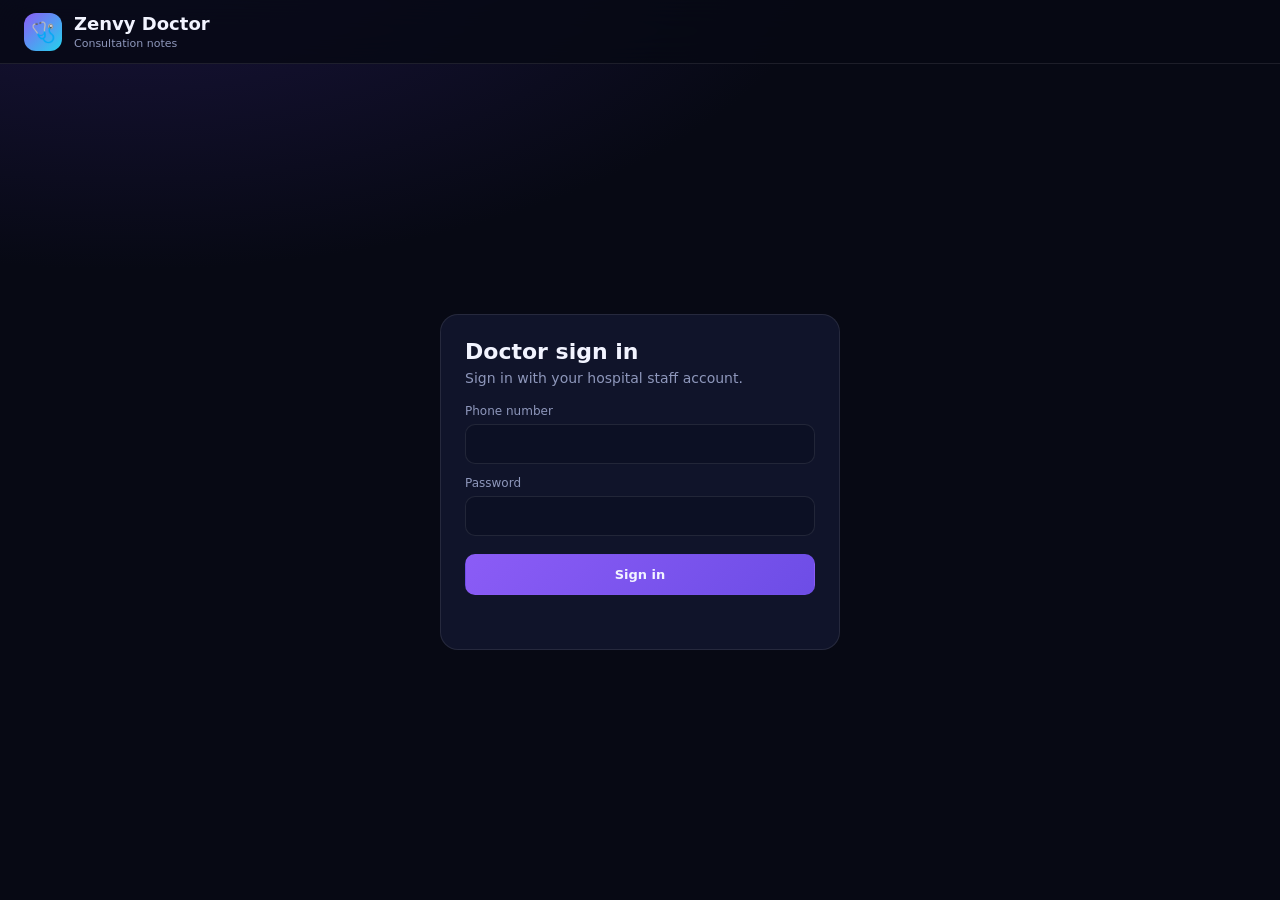
<file: services/gateway/static/doctor.html>
<!DOCTYPE html>
<html lang="en">
<head>
<meta charset="UTF-8">
<meta name="viewport" content="width=device-width, initial-scale=1.0">
<title>Zenvy | Doctor</title>

<style>
:root {
  --bg: #070914;
  --panel: #10142a;
  --panel-2: #161b36;
  --border: rgba(255,255,255,.09);
  --text: #f2f4ff;
  --muted: #8e97bb;
  --purple: #8b5cf6;
  --cyan: #22d3ee;
  --green: #34d399;
  --amber: #fbbf24;
  --red: #f87171;
}

* { box-sizing: border-box; }

body {
  margin: 0;
  min-height: 100vh;
  background: radial-gradient(1200px 600px at 10% -10%, #1b1540 0%, transparent 60%), var(--bg);
  color: var(--text);
  font-family: Inter, "Segoe UI", system-ui, sans-serif;
  font-size: 14px;
}

button, input, select, textarea { font: inherit; color: inherit; }
button { cursor: pointer; }
.hidden { display: none !important; }

/* ---------- top bar ---------- */
.topbar {
  position: sticky; top: 0; z-index: 10;
  display: flex; align-items: center; justify-content: space-between;
  height: 64px; padding: 0 24px;
  background: rgba(7,9,20,.82); backdrop-filter: blur(16px);
  border-bottom: 1px solid var(--border);
}
.brand { display: flex; align-items: center; gap: 12px; }
.logo {
  width: 38px; height: 38px; display: grid; place-items: center; border-radius: 12px;
  background: linear-gradient(135deg, var(--purple), var(--cyan)); font-size: 20px;
}
.brand h1 { margin: 0; font-size: 18px; }
.brand span { color: var(--muted); font-size: 11px; }
.user { display: flex; align-items: center; gap: 10px; }
.user .who { color: var(--muted); font-size: 12px; }

.btn {
  border: 1px solid var(--border); background: rgba(255,255,255,.06);
  padding: 8px 14px; border-radius: 10px; font-weight: 600; font-size: 13px;
  transition: .15s ease;
}
.btn:hover:not(:disabled) { background: rgba(255,255,255,.12); }
.btn:disabled { opacity: .45; cursor: not-allowed; }
.btn.primary { background: linear-gradient(135deg, var(--purple), #6d4de6); border-color: transparent; }
.btn.good { background: rgba(52,211,153,.18); border-color: rgba(52,211,153,.5); color: #b7f5db; }
.btn.danger { background: rgba(248,113,113,.14); border-color: rgba(248,113,113,.45); color: #fecaca; }
.btn.small { padding: 5px 10px; font-size: 12px; border-radius: 8px; }

/* ---------- login ---------- */
.login-wrap { display: grid; place-items: center; min-height: calc(100vh - 64px); padding: 20px; }
.card {
  background: var(--panel); border: 1px solid var(--border); border-radius: 18px; padding: 24px;
}
.login-card { width: 100%; max-width: 400px; }
.login-card h2 { margin: 0 0 6px; font-size: 22px; }
.login-card p { margin: 0 0 18px; color: var(--muted); }
label { display: block; margin: 12px 0 6px; color: var(--muted); font-size: 12px; }
input[type=text], input[type=password], select, textarea {
  width: 100%; padding: 11px 13px; border-radius: 10px;
  border: 1px solid var(--border); background: #0c1024; outline: none;
}
input:focus, select:focus, textarea:focus { border-color: rgba(139,92,246,.8); }
textarea { resize: vertical; min-height: 70px; line-height: 1.45; }
textarea[readonly] { opacity: .8; }
.login-card .btn { width: 100%; margin-top: 18px; padding: 12px; }
.error { color: var(--red); margin-top: 12px; min-height: 18px; font-size: 13px; }

/* ---------- layout ---------- */
.layout {
  display: grid; grid-template-columns: 340px 1fr; gap: 18px;
  padding: 18px 24px; max-width: 1500px; margin: 0 auto;
}
@media (max-width: 900px) { .layout { grid-template-columns: 1fr; padding: 14px; } }

.list-head { display: flex; align-items: center; justify-content: space-between; margin-bottom: 12px; }
.list-head h2, .section h3 { margin: 0; font-size: 15px; }
.appt {
  border: 1px solid var(--border); background: var(--panel-2); border-radius: 12px;
  padding: 12px; margin-bottom: 10px; cursor: pointer; transition: .15s ease;
}
.appt:hover { border-color: rgba(139,92,246,.5); }
.appt.selected { border-color: var(--purple); box-shadow: 0 0 0 2px rgba(139,92,246,.25); }
.appt .when { font-weight: 700; }
.appt .who { color: var(--muted); font-size: 12px; margin: 2px 0 8px; }
.empty { color: var(--muted); padding: 18px 4px; }

.chips { display: flex; flex-wrap: wrap; gap: 6px; }
.chip {
  font-size: 11px; padding: 3px 8px; border-radius: 999px;
  background: rgba(255,255,255,.08); color: var(--muted);
}
.chip.ok { background: rgba(52,211,153,.16); color: #9be9c7; }
.chip.warn { background: rgba(251,191,36,.16); color: #fde68a; }
.chip.bad { background: rgba(248,113,113,.16); color: #fecaca; }

.section { margin-bottom: 18px; }
.section > .head { display: flex; align-items: center; gap: 10px; margin-bottom: 10px; }
.step {
  width: 24px; height: 24px; border-radius: 50%; display: grid; place-items: center;
  background: rgba(139,92,246,.25); font-size: 12px; font-weight: 700;
}
.step.done { background: rgba(52,211,153,.3); }
.note-line { color: var(--muted); margin: 6px 0 12px; }
.row { display: flex; flex-wrap: wrap; gap: 10px; align-items: center; }
.row select { width: auto; }

.banner { padding: 10px 14px; border-radius: 10px; margin-bottom: 12px; font-size: 13px; }
.banner.info { background: rgba(34,211,238,.1); border: 1px solid rgba(34,211,238,.3); }
.banner.warn { background: rgba(251,191,36,.1); border: 1px solid rgba(251,191,36,.35); }
.banner.bad { background: rgba(248,113,113,.1); border: 1px solid rgba(248,113,113,.35); }
.banner.ok { background: rgba(52,211,153,.1); border: 1px solid rgba(52,211,153,.35); }

.rec-dot { width: 10px; height: 10px; border-radius: 50%; background: var(--red); display: inline-block; animation: pulse 1s infinite; }
@keyframes pulse { 50% { opacity: .25; } }
.timer { font-variant-numeric: tabular-nums; font-weight: 700; }

/* ---------- live assist ---------- */
.live-assist { border: 1px solid rgba(139,92,246,.45); border-radius: 14px; padding: 14px; margin-top: 16px; background: rgba(139,92,246,.06); }
.live-assist .head { display: flex; align-items: center; gap: 10px; margin-bottom: 6px; }
.live-assist h3 { margin: 0; font-size: 15px; }
.live-note { color: var(--muted); font-size: 12px; margin: 2px 0 10px; }
.live-state { font-size: 11px; font-weight: 700; padding: 3px 9px; border-radius: 999px; background: rgba(52,211,153,.16); color: #9be9c7; }
.live-state.paused { background: rgba(251,191,36,.16); color: #fde68a; }
.live-state.error { background: rgba(248,113,113,.16); color: #fecaca; }
.live-lang { font-size: 11px; padding: 3px 9px; border-radius: 999px; border: 1px solid var(--border); color: var(--muted); }
.live-card { border: 1px solid var(--border); border-left-width: 4px; border-radius: 10px; padding: 10px 12px; margin: 8px 0; background: var(--panel-2); }
.live-card.red_flag { border-left-color: var(--red); background: rgba(248,113,113,.08); }
.live-card.ask { border-left-color: #60a5fa; }
.live-card.history { border-left-color: #a78bfa; }
.live-card.wrap_up { border-left-color: var(--amber); }
.live-card.consider { border-left-color: #94a3b8; }
.live-card .kind { font-size: 10px; font-weight: 800; letter-spacing: .06em; color: var(--muted); }
.live-card .why { color: var(--muted); font-size: 12px; margin-top: 3px; font-style: italic; }
.live-card .acts { display: flex; flex-wrap: wrap; gap: 6px; margin-top: 8px; }
.live-card.pinned { box-shadow: 0 0 0 1px rgba(139,92,246,.5); }
.live-lines { max-height: 160px; overflow-y: auto; font-size: 12px; color: var(--muted); margin-top: 6px; }
.live-plan { border: 1px dashed var(--border); border-radius: 10px; padding: 10px 12px; margin-top: 12px; }
.live-plan li { margin: 4px 0; font-size: 13px; }

/* ---------- prescription ---------- */
.rx-row { border: 1px solid var(--border); border-radius: 12px; padding: 12px; margin: 10px 0; background: var(--panel-2); }
.rx-row .line { display: flex; flex-wrap: wrap; gap: 8px; margin-bottom: 8px; align-items: center; }
.rx-row input[type=text], .rx-row input[type=number], .rx-row select { padding: 7px 9px; font-size: 13px; width: auto; }
.rx-row .grow { flex: 1 1 180px; }
.rx-row .small-in { width: 110px; }
.rx-row label.check { display: inline-flex; margin: 0; gap: 6px; align-items: center; color: var(--text); }
.rx-row .verify { color: var(--amber); font-size: 11px; font-weight: 600; }
.rx-row .tick-label { color: var(--muted); font-size: 12px; }
.rx-list { list-style: none; padding: 0; margin: 8px 0; }
.rx-list li { padding: 8px 0; border-bottom: 1px solid var(--border); }
.rx-list .meta { color: var(--muted); font-size: 12px; margin-top: 2px; }

/* ---------- assistant ---------- */
.assistant { margin-top: 18px; border-top: 1px solid var(--border); padding-top: 14px; }
.asst-log { max-height: 280px; overflow-y: auto; display: flex; flex-direction: column; gap: 8px; margin: 10px 0; }
.asst-msg { padding: 8px 11px; border-radius: 12px; font-size: 13px; white-space: pre-wrap; max-width: 95%; }
.asst-msg.me { align-self: flex-end; background: rgba(139,92,246,.25); }
.asst-msg.bot { align-self: flex-start; background: var(--panel-2); border: 1px solid var(--border); }
.asst-chips { display: flex; flex-wrap: wrap; gap: 6px; margin-bottom: 8px; }
.asst-form { display: flex; gap: 8px; }
.asst-form input { flex: 1; padding: 8px 10px; font-size: 13px; }

/* ---------- follow-up + history ---------- */
.fu-card { border: 1px solid var(--border); border-radius: 14px; padding: 14px; margin-top: 16px; background: var(--panel-2); }
.fu-card h4 { margin: 0 0 8px; font-size: 14px; }
.fu-card .src { color: var(--muted); font-size: 12px; margin: 4px 0 10px; font-style: italic; }
.fu-edit { display: flex; flex-wrap: wrap; gap: 8px; align-items: center; margin-top: 10px; }
.fu-edit input[type=date], .fu-edit input[type=time] { width: auto; padding: 8px 10px; }
.history { margin-top: 6px; }
.history summary { cursor: pointer; font-weight: 700; margin-bottom: 10px; }
.history table { width: 100%; border-collapse: collapse; font-size: 12px; }
.history th, .history td { text-align: left; padding: 5px 6px; border-bottom: 1px solid var(--border); vertical-align: top; }
.history th { color: var(--muted); font-weight: 600; }
.history .msg { color: var(--muted); }

/* ---------- transcript ---------- */
.transcript { max-height: 340px; overflow-y: auto; padding-right: 4px; }
.turn { display: flex; gap: 10px; margin-bottom: 8px; align-items: flex-start; }
.speaker {
  flex: none; width: 74px; text-align: center; padding: 4px 0; border-radius: 8px;
  font-size: 11px; font-weight: 700; border: 1px solid var(--border); cursor: pointer; background: transparent;
}
.speaker.doctor { background: rgba(139,92,246,.2); color: #d8c8ff; }
.speaker.patient { background: rgba(34,211,238,.16); color: #a5f0fb; }
.speaker.unknown { background: rgba(255,255,255,.08); }
.turn .text { flex: 1; padding: 6px 10px; border-radius: 10px; background: var(--panel-2); line-height: 1.45; }
.turn .text.edited { border-left: 3px solid var(--amber); }
.turn .meta { color: var(--muted); font-size: 11px; margin-top: 2px; }
.hint { color: var(--muted); font-size: 12px; margin-bottom: 8px; }

/* ---------- note ---------- */
.versions { display: flex; flex-wrap: wrap; gap: 6px; margin-bottom: 12px; }
.version {
  padding: 5px 10px; border-radius: 8px; border: 1px solid var(--border); background: transparent; font-size: 12px;
}
.version.active { background: rgba(139,92,246,.25); border-color: var(--purple); }
.version .tag { color: var(--green); margin-left: 4px; }

.toast {
  position: fixed; right: 20px; bottom: 20px; max-width: 360px; z-index: 50;
  background: #1a1f3d; border: 1px solid var(--border); padding: 12px 16px; border-radius: 12px;
  box-shadow: 0 10px 30px rgba(0,0,0,.4);
}
</style>
</head>

<body>

<header class="topbar">
  <div class="brand">
    <div class="logo">🩺</div>
    <div>
      <h1>Zenvy Doctor</h1>
      <span>Consultation notes</span>
    </div>
  </div>
  <div id="userBox" class="user hidden">
    <span id="whoAmI" class="who"></span>
    <button class="btn small" onclick="logout()">Log out</button>
  </div>
</header>

<!-- ============ LOGIN ============ -->
<main id="loginView" class="login-wrap">
  <form class="card login-card" onsubmit="login(event)">
    <h2>Doctor sign in</h2>
    <p>Sign in with your hospital staff account.</p>
    <label for="phone">Phone number</label>
    <input id="phone" type="text" autocomplete="username" required>
    <label for="password">Password</label>
    <input id="password" type="password" autocomplete="current-password" required>
    <button id="loginBtn" class="btn primary" type="submit">Sign in</button>
    <div id="loginError" class="error"></div>
  </form>
</main>

<!-- ============ APP ============ -->
<main id="appView" class="layout hidden">

  <aside class="card">
    <div class="list-head">
      <h2>Your appointments</h2>
      <button class="btn small" onclick="loadAppointments()">Refresh</button>
    </div>
    <div id="apptList"></div>

    <div class="assistant" id="assistant">
      <div class="list-head">
        <h2>Assistant</h2>
        <span id="asstBadge" class="chip warn hidden"></span>
      </div>
      <div class="note-line" style="margin:2px 0 0">Looks things up and prepares drafts. You review and sign everything.</div>
      <div class="asst-log" id="asstLog"></div>
      <div class="asst-chips" id="asstChips"></div>
      <form class="asst-form" id="asstForm">
        <input id="asstInput" type="text" maxlength="500" placeholder="Ask about your day..." autocomplete="off">
        <button class="btn small primary" id="asstSend" type="submit">Send</button>
      </form>
    </div>
  </aside>

  <section id="workspace" class="card">
    <div class="empty">Select an appointment to begin.</div>
  </section>

</main>

<div id="toast" class="toast hidden"></div>

<script>
/* =========================================================
   STATE
========================================================= */

const KEY = "zenvy_doctor_token";
const NAME_KEY = "zenvy_doctor_phone";

let token = null;
let appointments = [];
let selectedId = null;       // appointment id
let consultation = null;     // consultation detail (turns, notes) for the selected appointment
let shownVersion = null;     // note version on screen
let editing = false;         // editing a signed note (will become a new version)

let pollTimer = null;
let recorder = null;
let recordStream = null;
let recordChunks = [];
let recordTimer = null;
let recordStarted = 0;
let busy = false;
let followUp = null;      // the follow-up for the open consultation (or null)
let editingFollowUp = false;
let history = null;       // the open appointment's history (loaded on demand)
let rx = null;            // {current, signed, can_carry_forward} for the open consultation
let rxRows = null;        // the medicines being edited (null = not editing)
let rxDirty = false;      // edits not saved yet
let updatesTimer = null;  // polls the coordinator's updates
let liveConfig = null;    // {enabled, chunk_seconds, visible_cards} from the gateway
let live = { state: "idle", error: null, languages: [], turns: [], cards: [], paused: false };
let liveCapture = null;   // the live audio capture while recording
let livePollTimer = null;
let rxApplying = Promise.resolve();   // medicines heard in the visit are applied one batch at a time
let rxRenderPending = false;          // the prescription card is redrawn once the doctor leaves the field they are typing in

const FAILURES = {
  no_speech: "No speech could be heard in the recording. Please record again.",
  speech_to_text_failed: "The speech-to-text service was not available. Please try again in a moment.",
  summary_failed: "The transcript is saved, but the note could not be written. Use \"Write note again\".",
  summary_not_english: "The note could not be produced in English. Use \"Write note again\".",
  audio_unreadable: "The recording could not be read. Please record again.",
  unexpected_error: "Something went wrong while processing the recording. Please try again."
};

const STATUS_TEXT = {
  created: "Ready to record",
  audio_uploaded: "Recording stored securely",
  transcribing: "Listening to the recording…",
  transcribed: "Transcript ready",
  summarising: "Writing the note…",
  draft_ready: "Draft note ready for review",
  note_approved: "Note approved",
  failed: "Needs attention",
  recording_deleted: "Recording deleted"
};

/* =========================================================
   HELPERS
========================================================= */

function el(tag, props, ...children) {
  const node = document.createElement(tag);
  Object.entries(props || {}).forEach(([k, v]) => {
    if (k === "class") node.className = v;
    else if (k.startsWith("on")) node.addEventListener(k.slice(2), v);
    else if (v !== false && v !== null && v !== undefined) node.setAttribute(k, v === true ? "" : v);
  });
  children.flat().forEach(c => {
    if (c === null || c === undefined || c === false) return;
    node.append(c.nodeType ? c : document.createTextNode(String(c)));
  });
  return node;
}

function toast(message) {
  const t = document.getElementById("toast");
  t.textContent = message;
  t.classList.remove("hidden");
  clearTimeout(toast.timer);
  toast.timer = setTimeout(() => t.classList.add("hidden"), 4500);
}

function when(iso) {
  return new Date(iso).toLocaleString("en-IN", {
    timeZone: "Asia/Kolkata", weekday: "short", day: "numeric", month: "short",
    hour: "2-digit", minute: "2-digit", hour12: true
  });
}

function messageFrom(detail, fallback) {
  if (typeof detail === "string") return NICE[detail] || detail;
  return fallback;
}

const NICE = {
  consent_required: "The patient has not agreed to recording yet.",
  patient_declined: "The patient declined recording; only they can change that.",
  recording_exists: "A recording already exists. Delete it first to record again.",
  not_latest_version: "Only the newest version can be approved.",
  already_approved: "This version is already approved."
};

async function api(method, path, body, form) {
  const headers = {};
  if (token) headers.Authorization = "Bearer " + token;
  let payload;
  if (form) {
    payload = form;
  } else if (body !== undefined) {
    headers["Content-Type"] = "application/json";
    payload = JSON.stringify(body);
  }

  let response;
  try {
    response = await fetch("/doctor/api/" + path, { method, headers, body: payload });
  } catch (e) {
    throw new Error("Could not reach the server.");
  }

  let data = null;
  try { data = await response.json(); } catch (e) { /* no body */ }

  if (response.status === 401 && path !== "auth/staff/login") {
    logout("Your session ended. Please sign in again.");
    throw new Error("Signed out");
  }
  if (!response.ok) {
    throw new Error(messageFrom(data && data.detail, "Something went wrong (" + response.status + ")."));
  }
  return data;
}

/* =========================================================
   LOGIN / LOGOUT
========================================================= */

async function login(event) {
  event.preventDefault();
  const button = document.getElementById("loginBtn");
  const error = document.getElementById("loginError");
  error.textContent = "";
  button.disabled = true;
  button.textContent = "Signing in…";
  try {
    const phone = document.getElementById("phone").value.trim();
    const data = await api("POST", "auth/staff/login", {
      phone_no: phone,
      password: document.getElementById("password").value
    });
    token = data.access_token;
    sessionStorage.setItem(KEY, token);
    sessionStorage.setItem(NAME_KEY, phone);
    document.getElementById("password").value = "";
    startApp();
  } catch (e) {
    error.textContent = e.message === "Something went wrong (401)."
      ? "Wrong phone number or password."
      : e.message;
  } finally {
    button.disabled = false;
    button.textContent = "Sign in";
  }
}

function logout(message) {
  stopRecordingHard();
  clearInterval(pollTimer);
  clearInterval(updatesTimer);
  clearInterval(livePollTimer);
  resetLive();
  rx = null;
  rxRows = null;
  rxDirty = false;
  document.getElementById("asstLog").replaceChildren();
  token = null;
  appointments = [];
  selectedId = null;
  consultation = null;
  try { sessionStorage.removeItem(KEY); sessionStorage.removeItem(NAME_KEY); } catch (e) {}
  document.getElementById("appView").classList.add("hidden");
  document.getElementById("userBox").classList.add("hidden");
  document.getElementById("loginView").classList.remove("hidden");
  document.getElementById("workspace").replaceChildren(el("div", { class: "empty" }, "Select an appointment to begin."));
  document.getElementById("apptList").replaceChildren();
  if (message) {
    document.getElementById("loginError").textContent = message;
  }
}

function startApp() {
  document.getElementById("loginView").classList.add("hidden");
  document.getElementById("appView").classList.remove("hidden");
  document.getElementById("userBox").classList.remove("hidden");
  const phone = sessionStorage.getItem(NAME_KEY) || "";
  document.getElementById("whoAmI").textContent = phone ? "Signed in: " + phone : "Signed in";
  loadAppointments();
  startAssistant();
  loadLiveConfig();
}

/* =========================================================
   APPOINTMENTS
========================================================= */

async function loadAppointments() {
  try {
    appointments = await api("GET", "doctor/appointments");
  } catch (e) {
    if (e.message !== "Signed out") toast(e.message);
    return;
  }
  renderAppointments();
}

function chipForConsent(a) {
  if (a.consent_state === "granted") return el("span", { class: "chip ok" }, "Consent given");
  if (a.consent_state === "declined") return el("span", { class: "chip bad" }, "Declined");
  return el("span", { class: "chip warn" }, "No consent yet");
}

function renderAppointments() {
  const list = document.getElementById("apptList");
  if (!appointments.length) {
    list.replaceChildren(el("div", { class: "empty" }, "No upcoming appointments."));
    return;
  }
  list.replaceChildren(...appointments.map(a => {
    const chips = [chipForConsent(a)];
    if (a.appointment_type === "follow_up") chips.unshift(el("span", { class: "chip", style: "background:rgba(34,211,238,.18);color:#a5f0fb" }, "Follow-up"));
    if (a.prescription_status === "draft") chips.push(el("span", { class: "chip warn" }, "Prescription draft"));
    if (a.prescription_status === "signed") chips.push(el("span", { class: "chip ok" }, "Prescription signed"));
    if (a.consultation_status) {
      const cls = a.consultation_status === "failed" ? "bad"
        : a.consultation_status === "note_approved" ? "ok" : "";
      chips.push(el("span", { class: "chip " + cls }, STATUS_TEXT[a.consultation_status] || a.consultation_status));
    }
    return el("div", {
      class: "appt" + (a.appointment_id === selectedId ? " selected" : ""),
      onclick: () => selectAppointment(a.appointment_id)
    },
      el("div", { class: "when" }, when(a.appointment_datetime)),
      el("div", { class: "who" }, a.patient_label),
      el("div", { class: "chips" }, chips)
    );
  }));
}

async function selectAppointment(id) {
  stopRecordingHard();
  clearInterval(pollTimer);
  selectedId = id;
  consultation = null;
  shownVersion = null;
  editing = false;
  followUp = null;
  editingFollowUp = false;
  history = null;
  rx = null;
  rxRows = null;
  rxDirty = false;
  resetLive();
  renderAppointments();
  const a = appointments.find(x => x.appointment_id === id);
  if (a && a.consultation_id) {
    await loadConsultation(a.consultation_id);
    if (consultation && ["audio_uploaded", "transcribing", "transcribed", "summarising"].includes(consultation.status)) {
      pollConsultation();
    }
  }
  renderWorkspace();
}

function currentAppointment() {
  return appointments.find(a => a.appointment_id === selectedId);
}

async function refreshSelected() {
  await loadAppointments();
  if (consultation) await loadConsultation(consultation.consultation_id);
  renderWorkspace();
}

/* =========================================================
   CONSULTATION
========================================================= */

async function loadConsultation(id) {
  try {
    consultation = await api("GET", "consultations/" + id);
    const notes = consultation.notes || [];
    if (notes.length && (shownVersion === null || !notes.find(n => n.version === shownVersion))) {
      shownVersion = notes[notes.length - 1].version;
    }
  } catch (e) {
    if (e.message !== "Signed out") toast(e.message);
  }
  await loadFollowUp();
  await loadPrescription();
  await loadLive();
}

async function loadFollowUp() {
  if (!consultation) { followUp = null; return; }
  try {
    followUp = await api("GET", "consultations/" + consultation.consultation_id + "/follow-up");
  } catch (e) {
    followUp = null;
  }
}

function pollConsultation() {
  clearInterval(pollTimer);
  const startedAt = Date.now();
  pollTimer = setInterval(async () => {
    if (!consultation) return clearInterval(pollTimer);
    const before = consultation.status;
    const notesBefore = (consultation.notes || []).length;
    await loadConsultation(consultation.consultation_id);
    if (!consultation) return clearInterval(pollTimer);

    if (consultation.status !== before || (consultation.notes || []).length !== notesBefore) {
      // jump to the newest version when a draft arrives
      const notes = consultation.notes || [];
      if (notes.length) shownVersion = notes[notes.length - 1].version;
      await loadAppointments();
      renderWorkspace();
    }
    const finished = ["draft_ready", "note_approved", "failed", "recording_deleted", "created"].includes(consultation.status);
    if (finished || Date.now() - startedAt > 10 * 60 * 1000) {
      clearInterval(pollTimer);
      renderWorkspace();
    }
  }, 2500);
}

async function setConsent() {
  const a = currentAppointment();
  await guarded(async () => {
    await api("POST", "appointments/" + a.appointment_id + "/consent", { consent_given: true });
    toast("Verbal consent recorded.");
    await loadAppointments();
  });
}

async function startConsultation() {
  const a = currentAppointment();
  const mode = document.getElementById("mode").value;
  await guarded(async () => {
    const created = await api("POST", "consultations", { appointment_id: a.appointment_id, mode });
    await loadAppointments();
    await loadConsultation(created.consultation_id);
  });
}

async function guarded(work) {
  if (busy) return;
  busy = true;
  try {
    await work();
  } catch (e) {
    if (e.message !== "Signed out") toast(e.message);
  } finally {
    busy = false;
    renderWorkspace();
  }
}

/* =========================================================
   RECORDING
========================================================= */

function supportedMime() {
  const types = ["audio/webm;codecs=opus", "audio/webm", "audio/ogg;codecs=opus", "audio/mp4"];
  return types.find(t => window.MediaRecorder && MediaRecorder.isTypeSupported(t)) || "";
}

async function startRecording() {
  try {
    recordStream = await navigator.mediaDevices.getUserMedia({ audio: true });
  } catch (e) {
    toast("Microphone permission is needed to record.");
    return;
  }
  recordChunks = [];
  const mime = supportedMime();
  const current = new MediaRecorder(recordStream, mime ? { mimeType: mime } : undefined);
  recorder = current;
  current.ondataavailable = e => { if (e.data.size) recordChunks.push(e.data); };
  current.onstop = async () => {
    // (use `current`: stopRecordingHard() sets the shared `recorder` to null straight after stop())
    const discarded = !!current.discard;
    recordStream.getTracks().forEach(t => t.stop());
    clearInterval(recordTimer);
    stopLiveCapture(discarded);              // sends the last piece and ends the live session
    if (discarded) return;
    const blob = new Blob(recordChunks, { type: current.mimeType || "audio/webm" });
    await uploadRecording(blob, "recording." + (blob.type.includes("ogg") ? "ogg" : blob.type.includes("mp4") ? "m4a" : "webm"));
  };
  current.start(1000);
  startLiveCapture(recordStream);            // Live Assist listens to the same microphone, in small pieces
  recordStarted = Date.now();
  recordTimer = setInterval(updateTimer, 500);
  renderWorkspace();
}

function updateTimer() {
  const t = document.getElementById("timer");
  if (!t) return;
  const s = Math.floor((Date.now() - recordStarted) / 1000);
  t.textContent = String(Math.floor(s / 60)).padStart(2, "0") + ":" + String(s % 60).padStart(2, "0");
}

function stopRecording() {
  if (recorder && recorder.state !== "inactive") recorder.stop();
}

function stopRecordingHard() {
  if (recorder && recorder.state !== "inactive") {
    recorder.discard = true;
    recorder.stop();
  }
  if (recordStream) recordStream.getTracks().forEach(t => t.stop());
  clearInterval(recordTimer);
  recorder = null;
  stopLiveCapture(true);
}

async function pickFile(input) {
  const file = input.files && input.files[0];
  input.value = "";
  if (file) await uploadRecording(file, file.name);
}

async function uploadRecording(blob, name) {
  recorder = null;
  const form = new FormData();
  form.append("file", blob, name);
  await guarded(async () => {
    toast("Uploading the recording…");
    consultation = await api("POST", "consultations/" + consultation.consultation_id + "/audio", undefined, form);
    await loadConsultation(consultation.consultation_id);
    await loadAppointments();
    pollConsultation();
  });
}

async function deleteRecording() {
  if (!confirm("Delete the recording and transcript? The notes are kept. This cannot be undone.")) return;
  await guarded(async () => {
    clearInterval(pollTimer);
    await api("DELETE", "consultations/" + consultation.consultation_id + "/recording");
    await loadConsultation(consultation.consultation_id);
    await loadAppointments();
    toast("Recording and transcript deleted.");
  });
}

/* =========================================================
   TRANSCRIPT
========================================================= */

async function flipSpeaker(turn) {
  const next = turn.speaker === "doctor" ? "patient" : "doctor";
  await guarded(async () => {
    await api("PATCH", "consultations/" + consultation.consultation_id + "/turns/" + turn.turn_id, { speaker: next });
    await loadConsultation(consultation.consultation_id);
  });
}

async function saveTurnText(turn, text) {
  text = text.trim();
  if (!text || text === turn.text) return renderWorkspace();
  await guarded(async () => {
    await api("PATCH", "consultations/" + consultation.consultation_id + "/turns/" + turn.turn_id, { text });
    await loadConsultation(consultation.consultation_id);
  });
}

/* =========================================================
   NOTE
========================================================= */

function noteOnScreen() {
  const notes = (consultation && consultation.notes) || [];
  return notes.find(n => n.version === shownVersion) || null;
}

function readFields() {
  return {
    chief_complaint: document.getElementById("f_chief").value.trim(),
    discussion_points: document.getElementById("f_points").value.split("\n").map(s => s.trim()).filter(Boolean),
    assessment: document.getElementById("f_assess").value.trim(),
    plan: document.getElementById("f_plan").value.trim()
  };
}

function isDirty() {
  const note = noteOnScreen();
  if (!note || !document.getElementById("f_chief")) return false;
  const f = readFields();
  return f.chief_complaint !== note.chief_complaint
    || f.assessment !== note.assessment
    || f.plan !== note.plan
    || JSON.stringify(f.discussion_points) !== JSON.stringify(note.discussion_points);
}

function refreshNoteButtons() {
  const note = noteOnScreen();
  if (!note) return;
  const notes = consultation.notes;
  const latest = notes[notes.length - 1];
  const dirty = isDirty();
  const save = document.getElementById("saveBtn");
  const approve = document.getElementById("approveBtn");
  if (save) save.disabled = !dirty;
  if (approve) approve.disabled = dirty || note.status === "approved" || note.version !== latest.version;
}

async function saveNote() {
  const fields = readFields();
  await guarded(async () => {
    const saved = await api("POST", "consultations/" + consultation.consultation_id + "/notes", { ...fields, source: "doctor_edit" });
    editing = false;
    await loadConsultation(consultation.consultation_id);
    shownVersion = saved.version;
    await loadAppointments();
    toast("Saved as version " + saved.version + ".");
  });
}

async function approveNote() {
  const note = noteOnScreen();
  await guarded(async () => {
    const result = await api("POST", "consultations/" + consultation.consultation_id + "/notes/" + note.note_id + "/approve");
    editing = false;
    await loadConsultation(consultation.consultation_id);
    await loadAppointments();
    if (result.follow_up && result.follow_up.status === "booked") {
      toast("Version " + note.version + " approved. Follow-up booked for " + when(result.follow_up.new_appointment_datetime) + ".");
    } else if (result.follow_up && result.follow_up.status === "failed") {
      toast("Version " + note.version + " approved, but the follow-up could not be booked (no free slot). Pick another date below.");
    } else {
      toast("Version " + note.version + " approved and locked.");
    }
  });
}

async function regenerate() {
  if (isDirty() && !confirm("You have unsaved changes. Write a new draft anyway? (Your saved versions are kept.)")) return;
  await guarded(async () => {
    toast("Writing a new draft… this can take up to a minute.");
    const saved = await api("POST", "consultations/" + consultation.consultation_id + "/regenerate");
    await loadConsultation(consultation.consultation_id);
    shownVersion = saved.version;
    editing = false;
    await loadAppointments();
  });
}

async function saveFollowUp() {
  const day = document.getElementById("fuDate").value;
  const at = document.getElementById("fuTime").value;
  if (!day) { toast("Please pick a date."); return; }
  await guarded(async () => {
    followUp = await api("PUT", "consultations/" + consultation.consultation_id + "/follow-up", { date: day, time: at || null });
    editingFollowUp = false;
    toast("Follow-up set. It is booked when you approve the note.");
  });
}

async function removeFollowUp() {
  await guarded(async () => {
    followUp = await api("DELETE", "consultations/" + consultation.consultation_id + "/follow-up");
    editingFollowUp = false;
  });
}

async function bookFollowUpNow() {
  await guarded(async () => {
    followUp = await api("POST", "consultations/" + consultation.consultation_id + "/follow-up/book");
    await loadAppointments();
    toast("Follow-up booked for " + when(followUp.new_appointment_datetime) + ".");
  });
}

function followUpCard(noteApproved) {
  const kids = [el("h4", null, "Follow-up visit")];
  const fu = followUp;

  if (fu && fu.status === "booked") {
    kids.push(el("div", { class: "banner ok" },
      "Follow-up booked for " + when(fu.new_appointment_datetime) + ". The patient and you will be reminded."));
    return el("div", { class: "fu-card" }, kids);
  }

  if (!fu) {
    kids.push(el("div", { class: "note-line" }, "No follow-up was found in the plan."));
  } else if (fu.status === "declined") {
    kids.push(el("div", { class: "note-line" }, "No follow-up (you removed it)."));
  } else {
    if (fu.status === "failed") {
      kids.push(el("div", { class: "banner bad" }, "No free time was found near " + fu.suggested_date + ". Pick another date."));
    }
    const when_ = fu.suggested_date + (fu.suggested_time ? " at " + fu.suggested_time : "");
    kids.push(el("div", null, "Suggested: ", el("b", null, when_), fu.interval_days ? " (" + fu.interval_days + " days after this visit)" : ""));
    if (fu.source_text) kids.push(el("div", { class: "src" }, "From the plan: \u201c" + fu.source_text + "\u201d"));
    if (fu.preview_datetime) {
      kids.push(el("div", { class: "note-line" }, "It would be booked for " + when(fu.preview_datetime) +
        (noteApproved ? "." : " when you approve the note.")));
    } else if (fu.status === "suggested") {
      kids.push(el("div", { class: "note-line" }, "No free time was found near that date yet."));
    }
  }

  if (editingFollowUp) {
    const base = fu && fu.suggested_date ? fu.suggested_date : "";
    kids.push(el("div", { class: "fu-edit" },
      el("input", { type: "date", id: "fuDate", value: base }),
      el("input", { type: "time", id: "fuTime", value: fu && fu.suggested_time ? fu.suggested_time : "" }),
      el("button", { class: "btn small primary", onclick: saveFollowUp, disabled: busy }, "Save"),
      el("button", { class: "btn small", onclick: () => { editingFollowUp = false; renderWorkspace(); } }, "Cancel")));
  } else {
    const row = [el("button", { class: "btn small", onclick: () => { editingFollowUp = true; renderWorkspace(); } },
      fu && fu.status !== "declined" ? "Change" : "Add a follow-up")];
    if (fu && fu.status === "suggested") row.push(el("button", { class: "btn small danger", onclick: removeFollowUp, disabled: busy }, "Remove"));
    if (fu && (fu.status === "suggested" || fu.status === "failed") && noteApproved) {
      row.push(el("button", { class: "btn small good", onclick: bookFollowUpNow, disabled: busy }, "Book it now"));
    }
    kids.push(el("div", { class: "fu-edit" }, row));
  }
  return el("div", { class: "fu-card" }, kids);
}

/* =========================================================
   LIVE ASSIST - suggestions for the doctor while the consultation is going on
========================================================= */

const LIVE_LABEL = { ask: "ASK NEXT", red_flag: "RED FLAG", history: "HISTORY", wrap_up: "WRAP-UP", consider: "KEEP IN MIND" };
const LIVE_LANGUAGES = { en: "English", kn: "Kannada", hi: "Hindi" };
function liveLanguageChip() {
  const codes = (live.languages || []).map(c => String(c).toLowerCase());
  if (!codes.length) return null;
  const names = [...new Set(codes.map(c => LIVE_LANGUAGES[c] || "another language"))];
  const text = "Heard: " + names.join(" and ") + (codes.every(c => c === "en") ? "" : " (shown in English)");
  return el("span", { class: "live-lang", title: "Suggestions are always in English" }, text);
}

const LIVE_ERRORS = {
  speech_unavailable: "Live Assist paused: could not hear the audio just now.",
  suggestions_unavailable: "Live Assist paused: suggestions are not available right now.",
  network: "Live Assist paused: connection problem. The recording is not affected.",
  unsupported: "Live Assist is not available in this browser. The recording is not affected."
};

function liveEnabled() {
  return !!(liveConfig && liveConfig.enabled);
}

async function loadLiveConfig() {
  try {
    liveConfig = await api("GET", "live/config");
  } catch (e) {
    liveConfig = { enabled: false };
  }
}

async function loadLive() {
  if (!liveEnabled() || !consultation) return;
  try {
    const state = await api("GET", "consultations/" + consultation.consultation_id + "/live");
    live.state = state.state;
    live.error = liveCapture && liveCapture.failures >= 3 ? "network" : state.error;
    live.languages = state.languages || [];
    live.turns = state.turns || [];
    live.cards = state.suggestions || [];
    applyHeardMedicines(state.medicines);
  } catch (e) { /* the panel is a convenience; the recording never depends on it */ }
}

function resetLive() {
  live = { state: "idle", error: null, languages: [], turns: [], cards: [], paused: false };
}

/* ---- capturing the conversation in small pieces ---- */

function wavFromFloat(parts, inputRate) {
  let total = 0;
  parts.forEach(part => { total += part.length; });
  const all = new Float32Array(total);
  let offset = 0;
  parts.forEach(part => { all.set(part, offset); offset += part.length; });

  const ratio = inputRate / 16000;
  const outLength = Math.floor(all.length / ratio);
  const pcm = new Int16Array(outLength);
  for (let i = 0; i < outLength; i++) {
    const from = Math.floor(i * ratio);
    const to = Math.min(all.length, Math.max(from + 1, Math.floor((i + 1) * ratio)));
    let sum = 0;
    for (let j = from; j < to; j++) sum += all[j];
    const value = Math.max(-1, Math.min(1, sum / (to - from)));
    pcm[i] = value < 0 ? value * 0x8000 : value * 0x7fff;
  }

  const buffer = new ArrayBuffer(44 + pcm.length * 2);
  const view = new DataView(buffer);
  const text = (position, value) => { for (let i = 0; i < value.length; i++) view.setUint8(position + i, value.charCodeAt(i)); };
  text(0, "RIFF"); view.setUint32(4, 36 + pcm.length * 2, true); text(8, "WAVE"); text(12, "fmt ");
  view.setUint32(16, 16, true); view.setUint16(20, 1, true); view.setUint16(22, 1, true);
  view.setUint32(24, 16000, true); view.setUint32(28, 32000, true); view.setUint16(32, 2, true); view.setUint16(34, 16, true);
  text(36, "data"); view.setUint32(40, pcm.length * 2, true);
  new Int16Array(buffer, 44).set(pcm);
  return new Blob([buffer], { type: "audio/wav" });
}

function startLiveCapture(stream) {
  if (!liveEnabled() || !consultation) return;
  const AudioContextClass = window.AudioContext || window.webkitAudioContext;
  if (!AudioContextClass) {
    live.error = "unsupported";
    return;
  }
  try {
    const context = new AudioContextClass();
    const source = context.createMediaStreamSource(stream);
    const processor = context.createScriptProcessor(4096, 1, 1);
    const silent = context.createGain();
    silent.gain.value = 0;                       // the processor must be connected, but nothing is played back

    const capture = {
      context, source, processor, silent, parts: [], samples: 0, seq: 0, queue: [], sending: false,
      failures: 0, closed: false, consultationId: consultation.consultation_id
    };
    processor.onaudioprocess = event => {
      if (capture.closed || live.paused) return;
      const data = new Float32Array(event.inputBuffer.getChannelData(0));
      capture.parts.push(data);
      capture.samples += data.length;

      // Cut at a short pause, so a word is not split in half: after about 2/3 of the target length, the
      // first quiet moment ends the piece; at 1.5 x the target it ends regardless.
      let energy = 0;
      for (let i = 0; i < data.length; i++) energy += data[i] * data[i];
      const quiet = Math.sqrt(energy / data.length) < 0.012;
      capture.quietSamples = quiet ? (capture.quietSamples || 0) + data.length : 0;
      const seconds = capture.samples / context.sampleRate;
      const target = liveConfig.chunk_seconds;
      const inPause = (capture.quietSamples || 0) / context.sampleRate >= 0.3;
      if ((seconds >= target * 0.66 && inPause) || seconds >= target * 1.5) {
        capture.quietSamples = 0;
        flushLiveChunk(capture, false);
      }
    };
    source.connect(processor);
    processor.connect(silent);
    silent.connect(context.destination);

    liveCapture = capture;
    resetLive();
    live.state = "listening";
    clearInterval(livePollTimer);
    livePollTimer = setInterval(pollLive, 3000);
  } catch (e) {
    live.error = "unsupported";
  }
}

function flushLiveChunk(capture, final) {
  const seconds = capture.samples / capture.context.sampleRate;
  if (!capture.parts.length || seconds < (final ? 0.8 : 1)) {
    if (final) capture.parts = [];
    return;
  }
  const blob = wavFromFloat(capture.parts, capture.context.sampleRate);
  capture.parts = [];
  capture.samples = 0;
  capture.queue.push({ blob, seq: ++capture.seq });
  while (capture.queue.length > 4) capture.queue.shift();        // never fall far behind real time
  pumpLiveQueue(capture);
}

async function pumpLiveQueue(capture) {
  if (capture.sending) return;
  capture.sending = true;
  try {
    while (capture.queue.length) {
      const item = capture.queue.shift();
      const form = new FormData();
      form.append("file", item.blob, "live-" + item.seq + ".wav");
      try {
        await api("POST", "consultations/" + capture.consultationId + "/live/audio", undefined, form);
        capture.failures = 0;
        if (live.error === "network") live.error = null;
      } catch (e) {
        if (e.message === "Signed out") return;
        capture.failures += 1;
        if (capture.failures >= 3) live.error = "network";
        if (/agreed to recording/.test(e.message)) {
          capture.closed = true;
          live.error = null;
          live.state = "idle";
        }
      }
      renderLivePanel();
    }
  } finally {
    capture.sending = false;
  }
}

async function stopLiveCapture(discard) {
  const capture = liveCapture;
  if (!capture) return;
  liveCapture = null;
  clearInterval(livePollTimer);
  capture.closed = true;
  try { capture.processor.disconnect(); capture.source.disconnect(); capture.silent.disconnect(); } catch (e) {}
  try { capture.context.close(); } catch (e) {}
  if (!discard) {
    flushLiveChunk(capture, true);
    for (let waited = 0; (capture.sending || capture.queue.length) && waited < 10000; waited += 200) {
      await new Promise(resolve => setTimeout(resolve, 200));
    }
  }
  let ended = null;
  try { ended = await api("POST", "consultations/" + capture.consultationId + "/live/end", {}); } catch (e) {}
  if (ended && consultation && consultation.consultation_id === capture.consultationId) {
    await applyHeardMedicines(ended.medicines);
  }
  if (consultation && consultation.consultation_id === capture.consultationId) {
    await loadLive();
    live.state = "idle";
    live.paused = false;
    renderWorkspace();
  }
}

async function pollLive() {
  await loadLive();
  renderLivePanel();
  if (rxRenderPending) redrawPrescriptionCard(false);
}

async function toggleLivePause() {
  if (!consultation) return;
  live.paused = !live.paused;
  renderLivePanel();
  try {
    await api("POST", "consultations/" + consultation.consultation_id + "/live/pause", { paused: live.paused });
  } catch (e) {
    if (e.message !== "Signed out") toast(e.message);
  }
}

/* ---- what the doctor sees ---- */

function liveShouldShow() {
  return liveEnabled() && consultation && (liveCapture || live.cards.length);
}

async function actOnCard(card, status) {
  const previous = card.status;
  card.status = status;
  renderLivePanel();
  try {
    await api("PATCH", "consultations/" + consultation.consultation_id + "/live/suggestions/" + card.suggestion_id, { status });
  } catch (e) {
    card.status = previous;
    renderLivePanel();
    if (e.message !== "Signed out") toast(e.message);
  }
}

async function copyText(text) {
  try {
    await navigator.clipboard.writeText(text);
    toast("Copied.");
  } catch (e) {
    toast("Could not copy. Select the text instead.");
  }
}

function liveCard(card) {
  const acts = [];
  if (card.status !== "pinned") acts.push(el("button", { class: "btn small", onclick: () => actOnCard(card, "pinned") }, "Pin"));
  acts.push(el("button", { class: "btn small", onclick: () => actOnCard(card, "added") }, "Add to plan"));
  if (card.kind === "ask") acts.push(el("button", { class: "btn small good", onclick: () => actOnCard(card, "asked") }, "Ask this"));
  acts.push(el("button", { class: "btn small", onclick: () => actOnCard(card, "dismissed") }, "Dismiss"));
  return el("div", { class: "live-card " + card.kind + (card.status === "pinned" ? " pinned" : "") },
    el("div", { class: "kind" }, LIVE_LABEL[card.kind] || card.kind.toUpperCase()),
    el("div", null, card.text),
    card.evidence ? el("div", { class: "why" }, "because: \u201c" + card.evidence + "\u201d") : null,
    el("div", { class: "acts" }, acts));
}

function addedToPlan() {
  return live.cards.filter(c => c.status === "added");
}

function livePlanBox() {
  const items = addedToPlan();
  if (!items.length) return null;
  return el("div", { class: "live-plan" },
    el("b", null, "Added to plan from Live Assist"),
    el("div", { class: "live-note" }, "Copy what you want into the plan. Nothing is written to the note for you."),
    el("ul", { style: "padding-left:18px;margin:6px 0" }, items.map(c =>
      el("li", null, c.text + " ", el("button", { class: "btn small", onclick: () => copyText(c.text) }, "Copy")))));
}

function liveAssistBody() {
  const capturing = !!liveCapture;
  const label = !capturing ? "Visit ended" : (live.error || live.paused) ? "Paused" : "Listening";
  const stateClass = !capturing ? "" : (live.error ? "error" : live.paused ? "paused" : "");
  const kids = [
    el("div", { class: "head" },
      el("h3", null, "Live Assist"),
      el("span", { class: "live-state " + stateClass }, label),
      liveLanguageChip(),
      capturing ? el("button", { class: "btn small", onclick: toggleLivePause }, live.paused ? "Resume" : "Pause Live Assist") : null),
    el("div", { class: "live-note" }, "AI suggestions - verify before use. Only you can see this.")
  ];
  if (live.error && LIVE_ERRORS[live.error]) kids.push(el("div", { class: "banner warn" }, LIVE_ERRORS[live.error]));

  const limit = (liveConfig && liveConfig.visible_cards) || 5;
  const active = live.cards.filter(c => c.status === "shown" || c.status === "pinned");
  const pinned = active.filter(c => c.status === "pinned").sort((a, b) => b.seq - a.seq);
  const fresh = active.filter(c => c.status === "shown").sort((a, b) => b.seq - a.seq);
  const visible = [...pinned, ...fresh.slice(0, limit)];
  const earlier = fresh.slice(limit);

  if (!visible.length) {
    kids.push(el("div", { class: "note-line" },
      capturing ? "Listening... suggestions will appear here as the conversation goes on." : "No suggestions are waiting."));
  }
  kids.push(...visible.map(liveCard));
  if (earlier.length) {
    kids.push(el("details", null, el("summary", null, "Earlier suggestions (" + earlier.length + ")"),
      el("ul", { style: "padding-left:18px" }, earlier.map(c => el("li", null, c.text)))));
  }
  const plan = livePlanBox();
  if (plan) kids.push(plan);

  kids.push(el("details", null,
    el("summary", null, "Live transcript (English)"),
    el("div", { class: "live-lines" }, live.turns.length
      ? live.turns.map(t => el("div", null, el("b", null, t.speaker === "doctor" ? "Doctor: " : t.speaker === "patient" ? "Patient: " : "Speaker: "), t.text))
      : "Nothing heard yet.")));
  return kids;
}

function liveAssistSection() {
  return el("div", { class: "live-assist", id: "liveAssist" }, el("div", { id: "livePanel" }, liveAssistBody()));
}

function renderLivePanel() {
  const panel = document.getElementById("livePanel");
  if (panel) panel.replaceChildren(...liveAssistBody());
}

/* =========================================================
   PRESCRIPTION
========================================================= */

const FOOD_TEXT = { any: "any time", before: "before food", after: "after food", with: "with food" };

async function loadPrescription() {
  if (!consultation) { rx = null; rxRows = null; return; }
  try {
    rx = await api("GET", "consultations/" + consultation.consultation_id + "/prescription");
  } catch (e) {
    rx = null;
  }
  if (!rxDirty) rxRows = null;      // never throw away edits that are not saved yet
}

function rowFromItem(item) {
  return {
    drug_name: item.drug_name || "", strength: item.strength || "", form: item.form || "",
    dose_text: item.dose_text || "", frequency_text: item.frequency_text || "",
    times_text: (item.dose_times || []).join(", "), food: item.food || "any",
    duration_days: item.duration_days === null || item.duration_days === undefined ? "" : String(item.duration_days),
    as_needed: !!item.as_needed, instructions: item.instructions || "", from_transcript: !!item.from_transcript
  };
}

function itemFromRow(row) {
  const days = String(row.duration_days).trim();
  return {
    drug_name: row.drug_name.trim(), strength: row.strength.trim() || null, form: row.form.trim() || null,
    dose_text: row.dose_text.trim() || null, frequency_text: row.frequency_text.trim() || null,
    dose_times: row.as_needed ? [] : row.times_text.split(",").map(t => t.trim()).filter(Boolean),
    food: row.food, duration_days: days ? Number(days) : null, as_needed: row.as_needed,
    instructions: row.instructions.trim() || null, from_transcript: row.from_transcript
  };
}

function blankRow() {
  return rowFromItem({ food: "any" });
}

/* ---- medicines heard during the visit (Live Assist) ---- */

const SLOT_CLOCK = { morning: "09:00", noon: "14:00", night: "21:00" };      // same times as the server
const SLOT_TEXT = { morning: "Morning", noon: "Noon", night: "Night" };
const heardMemory = {};

function rowTimes(row) {
  return String(row.times_text || "").split(",").map(t => t.trim()).filter(Boolean);
}

function toggleSlot(row, slot, on) {
  const times = new Set(rowTimes(row));
  if (on) times.add(SLOT_CLOCK[slot]); else times.delete(SLOT_CLOCK[slot]);
  row.times_text = Array.from(times).sort().join(", ");
  row.touched = true;
  rxDirty = true;
  redrawPrescriptionCard(true);
}

function notSaidHint(row) {
  if (!row.from_transcript || row.as_needed) return null;
  const missing = [];
  if (!rowTimes(row).length) missing.push("when to take it");
  if (!String(row.duration_days).trim()) missing.push("days");
  return missing.length ? el("span", { class: "verify" }, "Not said: " + missing.join(", ")) : null;
}

function heardKey(name) {
  const text = String(name || "").toLowerCase();
  return text.replace(/\b(?:tablets?|tabs?|capsules?|caps?|syrups?|injections?|ointments?|creams?|drops?)\b/g, " ").replace(/[^a-z]/g, "")
    || text.replace(/[^a-z0-9]/g, "");
}

function heardState(id) {
  if (!heardMemory[id]) {
    let saved = null;
    try { saved = JSON.parse(sessionStorage.getItem("zenvy_heard:" + id) || "null"); } catch (e) { saved = null; }
    heardMemory[id] = saved && typeof saved === "object" ? saved : { epoch: "", rev: 0 };
  }
  return heardMemory[id];
}

function rememberHeard(id) {
  try { sessionStorage.setItem("zenvy_heard:" + id, JSON.stringify(heardMemory[id])); } catch (e) {}
}

function rowFromHeard(med) {
  const row = rowFromItem({
    drug_name: med.drug_name, strength: med.strength, form: med.form, dose_text: med.dose_text,
    frequency_text: med.frequency_text, dose_times: med.dose_times, food: med.food, duration_days: med.duration_days,
    as_needed: med.as_needed, instructions: med.instructions, from_transcript: true
  });
  row.live = true;          // heard in the visit; stays true until the doctor changes the row
  row.touched = false;
  return row;
}

function redrawPrescriptionCard(force) {
  const old = document.getElementById("rxSection");
  if (!old) { rxRenderPending = false; return; }
  const field = document.activeElement;
  if (!force && field && old.contains(field) && field.matches("input, select, textarea")) { rxRenderPending = true; return; }
  rxRenderPending = false;
  old.replaceWith(prescriptionSection());
}

function applyHeardMedicines(meds) {
  rxApplying = rxApplying.then(() => applyHeardNow(meds)).catch(() => {});
  return rxApplying;
}

// New medicines go in as NEW rows; a row the doctor typed or changed is never touched; nothing is signed.
async function applyHeardNow(meds) {
  if (!consultation || !Array.isArray(meds) || !meds.length) return;
  const id = consultation.consultation_id;
  const memory = heardState(id);
  if (meds[0].epoch !== memory.epoch) { memory.epoch = meds[0].epoch; memory.rev = 0; }   // a new live session
  const fresh = meds.filter(m => m.rev > memory.rev);
  if (!fresh.length) return;
  memory.rev = Math.max(...fresh.map(m => m.rev));
  rememberHeard(id);

  const wasDirty = rxDirty;
  let rows = rxRows;
  if (rows === null) {
    const base = rx && rx.current;
    rows = base ? base.items.map(rowFromItem) : [];        // a signed version is the starting point of the next draft
  }
  const added = [];
  let changed = false;
  for (const med of fresh) {
    const at = rows.findIndex(r => heardKey(r.drug_name) === med.key);
    if (med.removed) {
      if (at >= 0 && rows[at].live && !rows[at].touched) { rows.splice(at, 1); changed = true; }
      continue;
    }
    if (at === -1) { rows.push(rowFromHeard(med)); added.push(med.drug_name); changed = true; }
    else if (rows[at].live && !rows[at].touched) { rows[at] = rowFromHeard(med); changed = true; }
  }
  if (!changed) return;

  rxRows = rows;
  if (!wasDirty && rows.every(r => r.drug_name.trim())) {
    const flags = rows.map(r => ({ live: !!r.live, touched: !!r.touched }));
    try {
      await api("PUT", "consultations/" + id + "/prescription", { items: rows.map(itemFromRow), source: "transcript" });
      const state = await api("GET", "consultations/" + id + "/prescription");
      if (consultation && consultation.consultation_id === id) {
        rx = state;
        if (!rxDirty && state.current) {
          rxRows = state.current.items.map((item, i) => Object.assign(rowFromItem(item), flags[i] || {}));
        }
      }
    } catch (e) {
      rxDirty = true;           // not saved yet: the Save button is there
    }
  } else {
    rxDirty = true;
  }
  if (consultation && consultation.consultation_id === id) {
    redrawPrescriptionCard(false);
    if (added.length) toast("Heard in the visit: " + added.join(", ") + " - added to the prescription. Please verify.");
  }
}

function startEditingRx() {
  const current = rx && rx.current;
  rxRows = current ? current.items.map(rowFromItem) : [];
  rxDirty = false;
  renderWorkspace();
}

function medicineSummary(item) {
  const bits = [];
  if (item.dose_text) bits.push(item.dose_text);
  if (item.as_needed) bits.push("only when needed");
  else if ((item.dose_times || []).length) bits.push(item.dose_times.join(", "));
  if (FOOD_TEXT[item.food] && item.food !== "any") bits.push(FOOD_TEXT[item.food]);
  if (item.duration_days) bits.push(item.duration_days + " day" + (item.duration_days === 1 ? "" : "s"));
  return bits.join(" \u00b7 ");
}

function adherenceText(a) {
  if (!a) return "";
  return "taken " + a.taken + " \u00b7 missed " + a.missed + " \u00b7 upcoming " + a.scheduled;
}

function refreshRxButtons() {
  const save = document.getElementById("rxSave");
  const sign = document.getElementById("rxSign");
  const usable = rxRows && rxRows.length && rxRows.every(r => r.drug_name.trim());
  if (save) save.disabled = busy || !rxDirty || !usable;
  if (sign) sign.disabled = busy || rxDirty || !usable;
}

function rxInput(row, key, props) {
  return el("input", {
    type: "text", value: row[key], ...props,
    oninput: (event) => { row[key] = event.target.value; row.touched = true; rxDirty = true; refreshRxButtons(); }
  });
}

function rxRowEditor(row, index) {
  return el("div", { class: "rx-row", "data-row": String(index) },
    el("div", { class: "line" },
      rxInput(row, "drug_name", { class: "grow", placeholder: "Medicine name", "aria-label": "Medicine name" }),
      rxInput(row, "strength", { class: "small-in", placeholder: "500 mg", "aria-label": "Strength" }),
      rxInput(row, "dose_text", { class: "small-in", placeholder: "1 tablet", "aria-label": "Dose" }),
      row.from_transcript ? el("span", { class: "verify" }, row.live ? "heard in the conversation - please verify" : "from recording - please verify") : null),
    el("div", { class: "line" },
      rxInput(row, "frequency_text", { class: "small-in", placeholder: "1-0-1", "aria-label": "How often" }),
      rxInput(row, "times_text", { class: "grow", placeholder: "Times, e.g. 08:00, 21:00", "aria-label": "Dose times", disabled: row.as_needed }),
      el("select", {
        "aria-label": "Food",
        onchange: (event) => { row.food = event.target.value; row.touched = true; rxDirty = true; refreshRxButtons(); }
      }, Object.entries(FOOD_TEXT).map(([value, label]) => el("option", { value, selected: row.food === value }, label))),
      el("input", {
        type: "number", min: "1", max: "90", class: "small-in", placeholder: "Days", "aria-label": "Number of days", value: row.duration_days,
        oninput: (event) => { row.duration_days = event.target.value; row.touched = true; rxDirty = true; refreshRxButtons(); }
      })),
    el("div", { class: "line ticks" },
      el("span", { class: "tick-label" }, "When to take:"),
      ...Object.keys(SLOT_CLOCK).map(slot => el("label", { class: "check" },
        el("input", {
          type: "checkbox", checked: rowTimes(row).includes(SLOT_CLOCK[slot]), disabled: row.as_needed,
          "aria-label": SLOT_TEXT[slot],
          onchange: (event) => toggleSlot(row, slot, event.target.checked)
        }), SLOT_TEXT[slot])),
      notSaidHint(row)),
    el("div", { class: "line" },
      el("label", { class: "check" },
        el("input", {
          type: "checkbox", checked: row.as_needed,
          onchange: (event) => { row.as_needed = event.target.checked; row.touched = true; rxDirty = true; renderWorkspace(); }
        }), "Only when needed"),
      rxInput(row, "instructions", { class: "grow", placeholder: "Instructions (optional)", "aria-label": "Instructions" }),
      el("button", {
        class: "btn small danger", type: "button",
        onclick: () => { rxRows.splice(index, 1); rxDirty = true; renderWorkspace(); }
      }, "Remove")));
}

async function saveRx() {
  await guarded(async () => {
    const saved = await api("PUT", "consultations/" + consultation.consultation_id + "/prescription",
      { items: rxRows.map(itemFromRow), source: "doctor_edit" });
    rxDirty = false;
    rxRows = saved.items.map(rowFromItem);
    await loadPrescription();
    toast("Draft saved. Check it, then sign.");
  });
}

async function signRx() {
  await guarded(async () => {
    await api("POST", "consultations/" + consultation.consultation_id + "/prescription/sign");
    rxRows = null;
    rxDirty = false;
    await loadPrescription();
    await loadAppointments();
    toast("Prescription signed. Dose reminders are being scheduled for the patient.");
  });
}

async function draftRxFromRecording() {
  if (rxRows && rxRows.length && !confirm("Replace the medicines you are editing with a new draft from the recording?")) return;
  await guarded(async () => {
    try {
      const saved = await api("POST", "consultations/" + consultation.consultation_id + "/prescription/draft");
      rxDirty = false;
      await loadPrescription();
      rxRows = rx.current.items.map(rowFromItem);
      toast("Drafted " + saved.items.length + " medicine(s) from the recording. Please check each line."
        + (saved.dropped && saved.dropped.length ? " Left out: " + saved.dropped.join(", ") + "." : ""));
    } catch (e) {
      toast(({ no_medicines_found: "No medicine was found in the recording. Add them yourself.",
               no_transcript: "There is no transcript to read the medicines from.",
               medicines_failed: "Could not read the medicines just now. Add them yourself." })[e.message] || e.message);
    }
  });
}

async function carryForwardRx() {
  await guarded(async () => {
    await api("POST", "consultations/" + consultation.consultation_id + "/prescription/carry-forward");
    rxDirty = false;
    await loadPrescription();
    rxRows = rx.current.items.map(rowFromItem);
    toast("Copied the medicines from the last visit. Change anything that is different, then sign.");
  });
}

function prescriptionSection() {
  const node = buildPrescriptionSection();
  node.id = "rxSection";
  return node;
}

function buildPrescriptionSection() {
  const state = rx || { current: null, signed: null, can_carry_forward: false };
  const current = state.current;
  const signed = state.signed;
  const editingNow = rxRows !== null;
  const kids = [];

  if (signed && (!current || current.version === signed.version) && !editingNow) {
    kids.push(el("div", { class: "banner ok" },
      "Version " + signed.version + " is signed" + (signed.signed_at ? " (" + when(signed.signed_at) + ")" : "") +
      ". The patient can see it and gets a reminder for each dose."));
    kids.push(el("ul", { class: "rx-list" }, signed.items.map(item =>
      el("li", null,
        el("b", null, [item.drug_name, item.strength].filter(Boolean).join(" ")),
        el("div", { class: "meta" }, medicineSummary(item)),
        item.adherence ? el("div", { class: "meta" }, adherenceText(item.adherence)) : null))));
    kids.push(el("div", { class: "row" },
      el("button", { class: "btn", onclick: () => { rxRows = signed.items.map(rowFromItem); rxDirty = true; renderWorkspace(); } },
        "Change medicines (new version)")));
    return section(5, "Prescription", true, ...kids);
  }

  if (editingNow || (current && current.status === "draft")) {
    if (!editingNow) { rxRows = current.items.map(rowFromItem); rxDirty = false; }
    const fromAi = current && current.source === "transcript" && !rxDirty;
    kids.push(el("div", { class: "banner warn" },
      (fromAi ? (rxRows.some(r => r.live) ? "Filled in from what was said in the visit - please check every line. "
                                          : "Drafted from the recording - please check every line. ") : "Draft - not final. ") +
      "Nothing is sent to the patient until you sign." +
      (signed ? " Version " + signed.version + " stays in force until you sign this one." : "")));
    kids.push(...rxRows.map(rxRowEditor));
    kids.push(el("div", { class: "row" },
      el("button", { class: "btn small", onclick: () => { rxRows.push(blankRow()); rxDirty = true; renderWorkspace(); } }, "+ Add a medicine"),
      el("button", { class: "btn small", onclick: draftRxFromRecording, disabled: busy || !(consultation.turns || []).length }, "Draft from recording"),
      state.can_carry_forward ? el("button", { class: "btn small", onclick: carryForwardRx, disabled: busy }, "Carry forward from last visit") : null));
    kids.push(el("div", { style: "height:10px" }));
    kids.push(el("div", { class: "row" },
      el("button", { id: "rxSave", class: "btn", onclick: saveRx, disabled: true }, "Save draft"),
      el("button", { id: "rxSign", class: "btn good", onclick: signRx, disabled: true }, "Sign prescription")));
    queueMicrotask(refreshRxButtons);
    return section(5, "Prescription", false, ...kids);
  }

  kids.push(el("div", { class: "note-line" }, "No prescription yet. Draft one from the recording, or add the medicines yourself."));
  kids.push(el("div", { class: "row" },
    el("button", { class: "btn", onclick: draftRxFromRecording, disabled: busy || !(consultation.turns || []).length }, "Draft from recording"),
    el("button", { class: "btn", onclick: () => { rxRows = [blankRow()]; rxDirty = true; renderWorkspace(); } }, "Add a medicine"),
    state.can_carry_forward ? el("button", { class: "btn", onclick: carryForwardRx, disabled: busy }, "Carry forward from last visit") : null));
  return section(5, "Prescription", false, ...kids);
}

/* =========================================================
   ASSISTANT
========================================================= */

const ASSISTANT_CHIPS = [
  ["My schedule today", "What is my schedule today?"],
  ["Pending approvals", "What is pending for my approval?"],
  ["Updates", "Any updates?"],
  ["Summarise visits", "Summarise this patient's earlier visits"],
  ["Draft prescription", "Draft the prescription from the recording"],
  ["Follow-up in 1 week", "Set a follow up in 1 week"]
];

function addAssistantMessage(who, text) {
  const log = document.getElementById("asstLog");
  log.append(el("div", { class: "asst-msg " + who }, text));
  log.scrollTop = log.scrollHeight;
}

function setUpdatesBadge(count) {
  const badge = document.getElementById("asstBadge");
  badge.textContent = count + " new";
  badge.classList.toggle("hidden", !count);
}

async function checkUpdates() {
  if (!token) return;
  try {
    const unread = await api("GET", "agent/messages?unread=true");
    setUpdatesBadge(unread.length);
  } catch (e) { /* the badge is a convenience */ }
}

async function askAssistant(text) {
  const message = (text || "").trim();
  if (!message) return;
  addAssistantMessage("me", message);
  const send = document.getElementById("asstSend");
  send.disabled = true;
  try {
    const answer = await api("POST", "assistant", {
      message,
      appointment_id: selectedId || null,
      consultation_id: consultation ? consultation.consultation_id : null
    });
    addAssistantMessage("bot", answer.reply);
    if ((answer.refresh || []).includes("prescription")) {
      await loadPrescription();
      if (rx && rx.current && rx.current.status === "draft") rxRows = rx.current.items.map(rowFromItem);
      await loadAppointments();
    }
    if ((answer.refresh || []).includes("followup")) await loadFollowUp();
    if ((answer.refresh || []).includes("updates")) setUpdatesBadge(0);
    if ((answer.refresh || []).length) renderWorkspace();
  } catch (e) {
    if (e.message !== "Signed out") addAssistantMessage("bot", "Sorry - " + e.message);
  } finally {
    send.disabled = false;
  }
}

function startAssistant() {
  const log = document.getElementById("asstLog");
  if (!log.children.length) {
    addAssistantMessage("bot", "Hi! I can show your schedule, what is waiting for you, new updates, and prepare drafts. I never sign or approve anything.");
  }
  const chips = document.getElementById("asstChips");
  chips.replaceChildren(...ASSISTANT_CHIPS.map(([label, text]) =>
    el("button", { class: "btn small", type: "button", onclick: () => askAssistant(text) }, label)));
  const form = document.getElementById("asstForm");
  form.onsubmit = (event) => {
    event.preventDefault();
    const input = document.getElementById("asstInput");
    const text = input.value;
    input.value = "";
    askAssistant(text);
  };
  clearInterval(updatesTimer);
  checkUpdates();
  updatesTimer = setInterval(checkUpdates, 30000);
}

async function toggleHistory(open) {
  if (!open || history) return;
  try {
    history = await api("GET", "appointments/" + selectedId + "/history");
  } catch (e) {
    history = { events: [], reminders: [], error: e.message };
  }
  renderWorkspace();
  const details = document.getElementById("historyBox");
  if (details) details.open = true;
}

function historySection() {
  const kids = [el("summary", null, "History of this appointment")];
  if (!history) {
    kids.push(el("div", { class: "note-line" }, "Loading\u2026"));
  } else if (history.error) {
    kids.push(el("div", { class: "banner bad" }, history.error));
  } else {
    const facts = [];
    if (history.rescheduled_from_id) facts.push("Moved here from an earlier time.");
    if (history.rescheduled_to_id) facts.push("Moved to a later appointment.");
    if (history.status === "cancelled") facts.push("Cancelled by " + history.cancelled_by + " (" + history.cancel_reason + ").");
    if (history.follow_up_appointment_id) facts.push("A follow-up was booked.");
    if (history.parent_appointment_id) facts.push("This is a follow-up visit.");
    facts.forEach(f => kids.push(el("div", { class: "note-line" }, f)));
    kids.push(el("table", null,
      el("tr", null, el("th", null, "Message"), el("th", null, "To"), el("th", null, "When"), el("th", null, "Status")),
      history.reminders.map(r => el("tr", null,
        el("td", null, r.kind.replace(/_/g, " "), r.message ? el("div", { class: "msg" }, r.message) : null),
        el("td", null, r.recipient),
        el("td", null, when(r.sent_at || r.send_at)),
        el("td", null, r.status + (r.mode ? " (" + r.mode + ")" : "") + (r.error ? " - " + r.error : ""))))));
    if (!history.reminders.length) kids.push(el("div", { class: "note-line" }, "No reminders yet."));
  }
  const box = el("details", { class: "history", id: "historyBox" }, kids);
  box.addEventListener("toggle", () => toggleHistory(box.open));
  return el("div", { class: "section" }, box);
}

function showVersion(version) {
  shownVersion = version;
  editing = false;
  renderWorkspace();
}

/* =========================================================
   WORKSPACE
========================================================= */

function section(number, title, done, ...body) {
  return el("div", { class: "section" },
    el("div", { class: "head" },
      el("span", { class: "step" + (done ? " done" : "") }, done ? "✓" : String(number)),
      el("h3", null, title)),
    ...body);
}

function renderWorkspace() {
  const box = document.getElementById("workspace");
  const a = currentAppointment();
  if (!a) {
    box.replaceChildren(el("div", { class: "empty" }, "Select an appointment to begin."));
    return;
  }

  const parts = [
    el("h2", { style: "margin:0 0 4px" }, when(a.appointment_datetime)),
    el("div", { class: "note-line" }, a.patient_label),
    consentSection(a)
  ];
  if (a.consent_state === "granted") {
    parts.push(recordingSection());
    if (liveShouldShow()) parts.push(liveAssistSection());
  }
  if (consultation && consultation.turns && consultation.turns.length) {
    parts.push(transcriptSection());
  }
  if (consultation && consultation.notes && consultation.notes.length) {
    parts.push(noteSection());
  }
  if (consultation && a.consent_state === "granted") {
    parts.push(prescriptionSection());
  }
  parts.push(historySection());
  box.replaceChildren(...parts);
  refreshNoteButtons();
}

/* ---------- 1. consent ---------- */

function consentSection(a) {
  if (a.consent_state === "granted") {
    const by = a.consent_recorded_by === "patient" ? "The patient agreed on their own device."
      : "You recorded the patient's verbal consent.";
    return section(1, "Patient consent", true, el("div", { class: "banner ok" }, by));
  }
  if (a.consent_state === "declined") {
    const byPatient = a.consent_recorded_by === "patient";
    return section(1, "Patient consent", false,
      el("div", { class: "banner bad" },
        byPatient ? "The patient declined recording. Only they can change this on their own device."
                  : "Recording was declined."),
      byPatient ? null : el("button", { class: "btn good", onclick: setConsent, disabled: busy },
        "Patient agrees verbally"));
  }
  return section(1, "Patient consent", false,
    el("div", { class: "banner warn" },
      "Recording is blocked until the patient agrees. They can allow it on their own dashboard, " +
      "or you can record that they agreed verbally."),
    el("button", { class: "btn good", onclick: setConsent, disabled: busy }, "Patient agrees verbally"));
}

/* ---------- 2. recording ---------- */

function recordingSection() {
  const kids = [];

  if (!consultation) {
    kids.push(
      el("div", { class: "row" },
        el("label", { for: "mode", style: "margin:0" }, "How is the consultation held?"),
        el("select", { id: "mode" },
          el("option", { value: "in_person" }, "In person"),
          el("option", { value: "online" }, "Online"),
          el("option", { value: "phone" }, "Phone call"))),
      el("div", { style: "height:10px" }),
      el("button", { class: "btn primary", onclick: startConsultation, disabled: busy }, "Start consultation"));
    return section(2, "Consultation recording", false, ...kids);
  }

  const status = consultation.status;
  kids.push(el("div", { class: "note-line" }, "Status: " + (STATUS_TEXT[status] || status) +
    (consultation.audio_seconds ? " · " + Math.round(consultation.audio_seconds) + " s of audio" : "")));

  if (status === "failed") {
    kids.push(el("div", { class: "banner bad" },
      FAILURES[consultation.failure_reason] || "The recording could not be processed."));
  }
  if (["transcribing", "summarising", "audio_uploaded"].includes(status)) {
    kids.push(el("div", { class: "banner info" }, STATUS_TEXT[status] + " This page updates by itself."));
  }

  const recording = recorder && recorder.state === "recording";
  const canRecord = ["created", "failed", "recording_deleted"].includes(status);

  if (recording) {
    kids.push(el("div", { class: "row" },
      el("span", { class: "rec-dot" }),
      el("span", { class: "timer", id: "timer" }, "00:00"),
      el("button", { class: "btn danger", onclick: stopRecording }, "■ Stop and process")));
  } else if (canRecord) {
    kids.push(el("div", { class: "row" },
      el("button", { class: "btn primary", onclick: startRecording, disabled: busy }, "● Start recording"),
      el("label", { class: "btn", style: "margin:0;cursor:pointer" },
        "Upload an audio file",
        el("input", { type: "file", accept: "audio/*,video/webm", class: "hidden", onchange: e => pickFile(e.target) }))));
  }

  if (consultation.has_recording || (consultation.turns && consultation.turns.length)) {
    kids.push(el("div", { style: "height:10px" }),
      el("button", { class: "btn danger small", onclick: deleteRecording, disabled: busy },
        "Delete recording and transcript"));
  }
  return section(2, "Consultation recording", ["transcribed", "summarising", "draft_ready", "note_approved"].includes(status), ...kids);
}

/* ---------- 3. transcript ---------- */

function transcriptSection() {
  const turns = consultation.turns.map(turn => {
    const text = el("div", { class: "text" + (turn.edited ? " edited" : ""), title: "Double-click to correct the words" }, turn.text);
    text.addEventListener("dblclick", () => {
      const input = el("textarea", { rows: 2 });
      input.value = turn.text;
      input.addEventListener("blur", () => saveTurnText(turn, input.value));
      text.replaceChildren(input);
      input.focus();
    });
    return el("div", { class: "turn" },
      el("button", {
        class: "speaker " + turn.speaker, title: "Click if this line was said by the other person",
        onclick: () => flipSpeaker(turn)
      }, turn.speaker === "doctor" ? "Doctor" : turn.speaker === "patient" ? "Patient" : "Unknown"),
      el("div", { style: "flex:1" }, text,
        el("div", { class: "meta" }, (turn.language_code || "") + (turn.edited ? " · corrected" : ""))));
  });
  return section(3, "Transcript", true,
    el("div", { class: "hint" },
      "Who said what is a guess from the pauses. Click a Doctor/Patient label to fix it; double-click a line to correct the words. " +
      "Use \"Write note again\" after corrections."),
    el("div", { class: "transcript" }, turns));
}

/* ---------- 4. note ---------- */

function noteSection() {
  const notes = consultation.notes;
  const latest = notes[notes.length - 1];
  const note = noteOnScreen() || latest;
  const signed = note.status === "approved";
  const readonly = signed && !editing;

  const versionButtons = notes.map(n =>
    el("button", { class: "version" + (n.version === note.version ? " active" : ""), onclick: () => showVersion(n.version) },
      "v" + n.version,
      n.status === "approved" ? el("span", { class: "tag" }, "✓ approved") : el("span", { class: "tag", style: "color:var(--amber)" }, "draft"),
      " · " + (n.source === "ai" ? "AI" : n.source === "ai_regenerated" ? "AI again" : "you")));

  const kids = [el("div", { class: "versions" }, versionButtons)];

  if (signed && note.version === latest.version) {
    kids.push(el("div", { class: "banner ok" },
      "Version " + note.version + " is approved and locked" + (note.approved_at ? " (" + when(note.approved_at) + ")" : "") +
      ". Any change is saved as a new version."));
  } else if (signed) {
    kids.push(el("div", { class: "banner info" }, "An older approved version. A newer draft exists."));
  } else if (note.version === latest.version) {
    kids.push(el("div", { class: "banner warn" },
      "Draft - not final until you approve it. Please check it against the consultation."));
  } else {
    kids.push(el("div", { class: "banner info" }, "An older draft. Only the newest version can be approved."));
  }

  const onInput = () => refreshNoteButtons();
  const field = (id, label, value, rows) => [
    el("label", { for: id }, label),
    el("textarea", { id, rows, readonly: readonly, oninput: onInput }, value)
  ];
  const set = (id, value) => { /* fill textarea values below */ };

  const box = el("div", null,
    ...field("f_chief", "Chief complaint", "", 2),
    ...field("f_points", "Key discussion points (one per line)", "", 5),
    ...field("f_assess", "Assessment", "", 3),
    ...field("f_plan", "Plan (treatment, medicines, tests, advice, follow-up)", "", 4));
  kids.push(box);
  // Set values after creation (textarea content, no HTML parsing).
  queueMicrotask(() => {
    const put = (id, v) => { const x = document.getElementById(id); if (x) x.value = v; };
    put("f_chief", note.chief_complaint);
    put("f_points", (note.discussion_points || []).join("\n"));
    put("f_assess", note.assessment);
    put("f_plan", note.plan);
    refreshNoteButtons();
  });

  const buttons = [];
  if (readonly && note.version === latest.version) {
    buttons.push(el("button", { class: "btn", onclick: () => { editing = true; renderWorkspace(); } }, "Edit (saves a new version)"));
  } else {
    buttons.push(
      el("button", { id: "saveBtn", class: "btn", onclick: saveNote, disabled: true }, "Save as new version"),
      el("button", { id: "approveBtn", class: "btn good", onclick: approveNote, disabled: true }, "Approve this version"));
  }
  buttons.push(el("button", { class: "btn", onclick: regenerate, disabled: busy || !(consultation.turns || []).length }, "Write note again"));
  kids.push(el("div", { style: "height:12px" }), el("div", { class: "row" }, buttons));
  kids.push(followUpCard(signed && note.version === latest.version));
  kids.push(livePlanBox());

  return section(4, "Consultation note (English)", signed && note.version === latest.version, ...kids);
}

/* =========================================================
   START
========================================================= */

window.addEventListener("beforeunload", stopRecordingHard);

(function init() {
  try { token = sessionStorage.getItem(KEY); } catch (e) { token = null; }
  if (token) startApp();
})();
</script>
</body>
</html>
</file>
